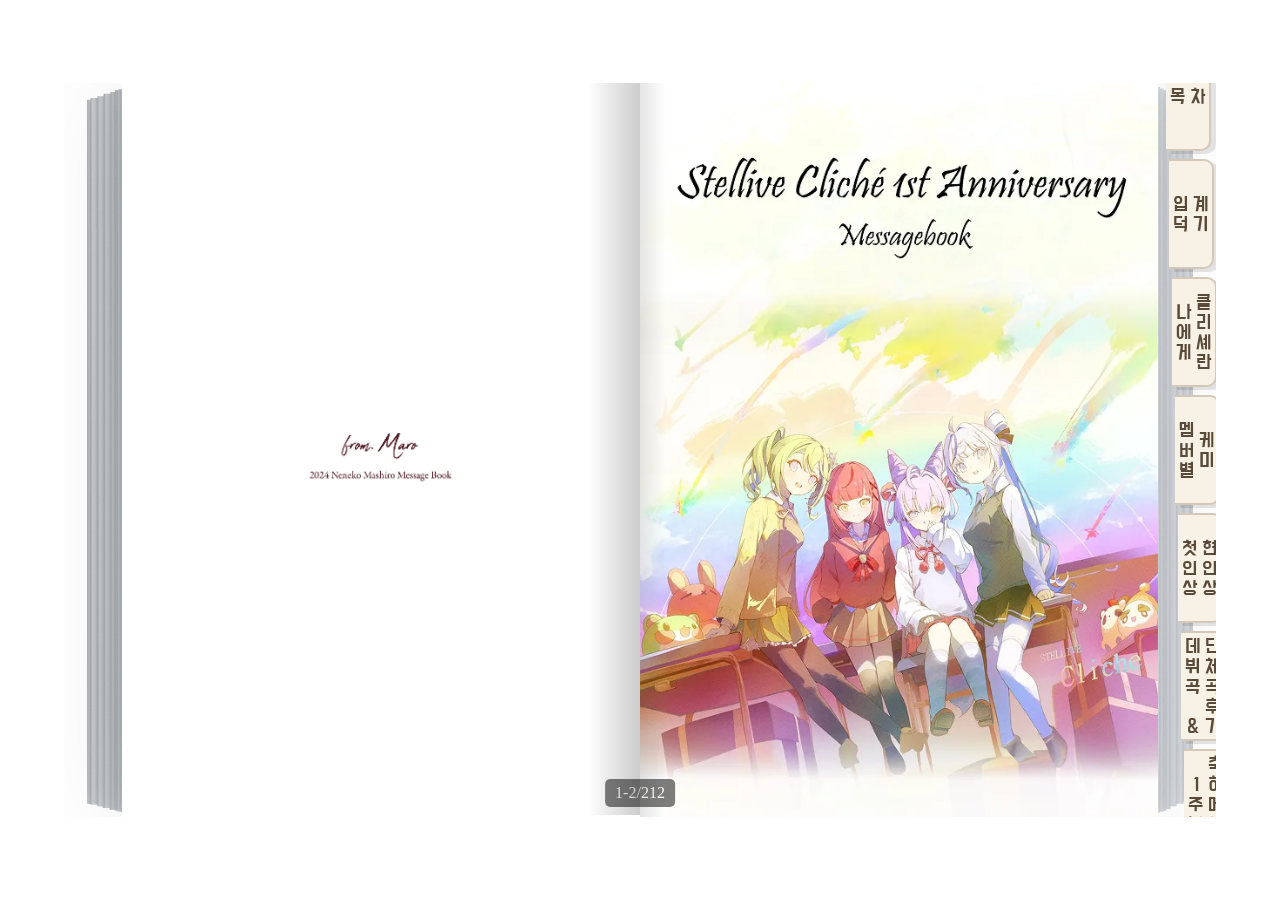
<file: index.html>
<!DOCTYPE html>
<html lang="ko">
<head>
    <meta charset="UTF-8">
    <meta name="viewport" content="width=device-width, initial-scale=1.0">
    <title>메세지북 연습</title>
    <link rel="stylesheet" href="styles.css">
    <link rel="preconnect" href="https://fonts.googleapis.com">
    <link rel="preconnect" href="https://fonts.gstatic.com" crossorigin>
    <link href="https://fonts.googleapis.com/css2?family=Do+Hyeon&display=swap" rel="stylesheet">
</head>
<body>
<div class="ebook-container">
    <div class="page-layout">
        <div class="page left-page" id="leftPage">
            <img id="leftImage" src="" alt="왼쪽 페이지 이미지">
        </div>
        <div class="page right-page" id="rightPage">
            <img id="rightImage" src="" alt="오른쪽 페이지 이미지">
            <ul class="bookmark-container">
                <li class="bookmark" data-page="0">목<br>차</li>
                <li class="bookmark" data-page="40">입덕<br>계기</li>
                <li class="bookmark" data-page="80">나에게<br>클리셰란</li>
                <li class="bookmark" data-page="120">멤버별<br>케미</li>
                <li class="bookmark" data-page="160">첫인상<br>현인상</li>
                <li class="bookmark" data-page="160">데뷔곡 &<br>단체곡후기</li>
                <li class="bookmark" data-page="160">1주년<br>축하메세지</li>
            </ul>
        </div>
    </div>
    <div id="pageCounter">0 / 0</div>
</div>
<script src="script.js"></script>
</body>
</html>
</file>
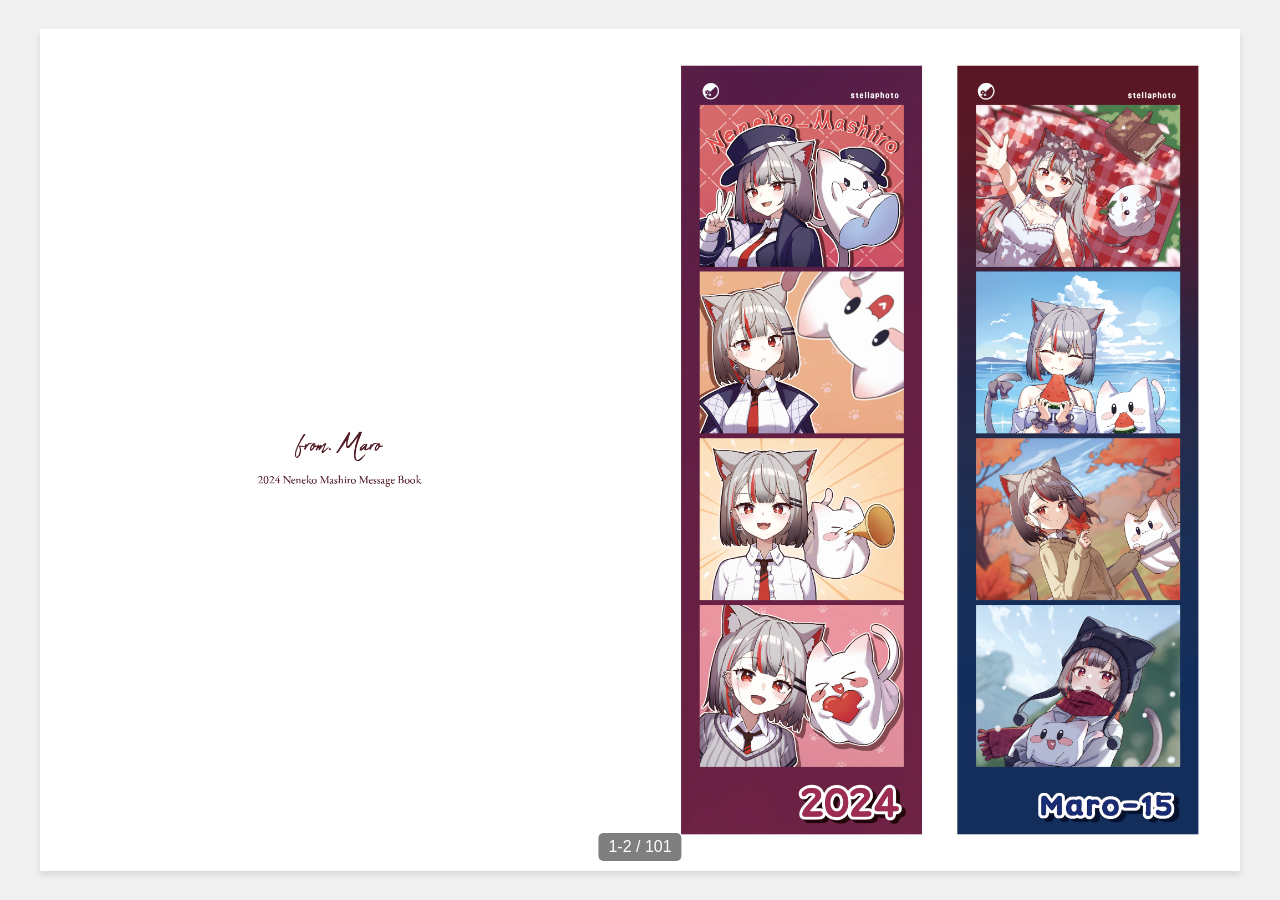
<file: main/index.html>
<!DOCTYPE html>
<html lang="ko">
<head>
    <meta charset="UTF-8">
    <meta name="viewport" content="width=device-width, initial-scale=1.0">
    <title>반응형 eBook 뷰어</title>
    <link rel="stylesheet" href="styles.css">
</head>
<body>
<div class="ebook-container">
    <div class="page-layout">
        <div class="page left-page" id="leftPage">
            <img id="leftImage" src="" alt="왼쪽 페이지 이미지">
        </div>
        <div class="page right-page" id="rightPage">
            <img id="rightImage" src="" alt="오른쪽 페이지 이미지">
        </div>
    </div>
    <div id="pageCounter">0 / 0</div>
</div>
<script src="script.js"></script>
</body>
</html>
</file>
<file: styles.css>
* {
    box-sizing: border-box;
    margin: 0;
    padding: 0;
}

body {
    display: flex;
    justify-content: center;
    align-items: center;
    min-height: 100vh;
    background-color: white;
    overflow: auto;
}

.ebook-container {
    width: 90%;
    max-width: 1400px;
    height: auto;
    display: flex;
    justify-content: center;
    align-items: center;
    background-color: white;
    overflow: hidden;
    will-change: transform;

    background-image: url('images/book-background.jpg');
    background-size: 96%;
    background-position: center;
    background-repeat: no-repeat;
}

.page-layout {
    display: flex;
    width: 90%;
    height: auto;
    margin: 0 auto;
    gap: 0;
    box-shadow: 0 0 100px 0 rgba(0,0,0,0.1);
}

.page {
    flex: 1;
    height: 100%;
    display: flex;
    justify-content: center;
    align-items: center;
    cursor: pointer;
    user-select: none;
    -webkit-user-select: none;
    -moz-user-select: none;
    -ms-user-select: none;
}

.page img {
    width: 100%;
    height: 100%;
    object-fit: cover;
    pointer-events: none;
    margin: 0;
    display: block;
    user-select: none;
    -webkit-user-select: none;
    -moz-user-select: none;
    -ms-user-select: none;
    pointer-events: none;
}

.left-page {
    position: relative;
}

.left-page::after {
    content: '';
    position: absolute;
    top: 0;
    right: 0;
    width: 10%;
    height: 100%;
    background: linear-gradient(
        to left,
        rgba(0, 0, 0, 0.2) 0%,
        rgba(0, 0, 0, 0.1) 50%,
        rgba(0, 0, 0, 0) 100%
    );
    z-index: 10;
    pointer-events: none;
}

.right-page {
    position: relative;
}

.right-page::before {
    content: '';
    position: absolute;
    top: 0;
    left: 0;
    width: 5%;
    height: 100%;
    background: linear-gradient(
        to right,
        rgba(0, 0, 0, 0.1) 0%,
        rgba(0, 0, 0, 0) 100%
    );
    z-index: 10;
    pointer-events: none;
}

.bookmark-container {
    position: absolute;
    right: -53px;
    top: 50%;
    transform: translateY(-50%);
    display: flex;
    flex-direction: column;
    gap: 8px;
    z-index: 20;
}

.bookmark {
    background-color: #f8f1e5;
    color: #5a4a3a;
    width: 45px;
    height: 110px;
    writing-mode: vertical-lr;
    font-family: 'Do Hyeon', sans-serif;
    font-size: 20px;
    border: 2px solid #d4c9b8;
    border-left: none;
    border-radius: 0 10px 10px 0;
    box-shadow: 5px 3px rgba(0,0,0,0.1);
    cursor: pointer;

    padding: 3px 0 0 2px;
    line-height: 20px;
    text-align: center;
    text-orientation: upright;
    letter-spacing: 0;

    overflow: hidden;
    /transition: all 0.3s ease;
}

.bookmark:nth-child(1) { transform: translateX(0); } /* 목차 */
.bookmark:nth-child(2) { transform: translateX(3px); }
.bookmark:nth-child(3) { transform: translateX(6px); }
.bookmark:nth-child(4) { transform: translateX(9px); }
.bookmark:nth-child(5) { transform: translateX(12px); }
.bookmark:nth-child(6) { transform: translateX(15px); }
.bookmark:nth-child(7) { transform: translateX(18px); }

.bookmark.active {
    background-color: #5a4a3a;
    color: #f8f1e5;
    width: 45px;
}

#pageCounter {
    position: absolute;
    bottom: 10px;
    left: 50%;
    transform: translateX(-50%);
    background-color: rgba(0,0,0,0.5);
    color: white;
    padding: 5px 10px;
    border-radius: 5px;
}
</file>
<file: main/styles.css>
* {
    box-sizing: border-box;
    margin: 0;
    padding: 0;
}

body {
    display: flex;
    justify-content: center;
    align-items: center;
    min-height: 100vh;
    background-color: #f0f0f0;
    font-family: Arial, sans-serif;
}

.ebook-container {
    position: relative;
    width: 100%;
    max-width: 1200px;
    height: 100vh;
    max-height: 842px; /* A4 세로 크기 */
    background-color: white;
    box-shadow: 0 4px 6px rgba(0,0,0,0.1);
    overflow: hidden;
}

.page-layout {
    display: flex;
    width: 100%;
    height: 100%;
}

.page {
    height: 100%;
    display: flex;
    justify-content: center;
    align-items: center;
    cursor: pointer;
}

/* PC 모드 */
@media (min-width: 769px) {
    .page {
        width: 50%;
    }

    .page:hover {
        background-color: rgba(0,0,0,0.05);
    }
}

/* 모바일 모드 */
@media (max-width: 768px) {
    .page-layout {
        flex-direction: column;
    }

    .page {
        width: 100%;
        height:100%;
    }

    .right-page {
        display: none;
    }
}

.page img {
    max-width: 100%;
    max-height: 100%;
    object-fit: contain;
}

#pageCounter {
    position: absolute;
    bottom: 10px;
    left: 50%;
    transform: translateX(-50%);
    background-color: rgba(0,0,0,0.5);
    color: white;
    padding: 5px 10px;
    border-radius: 5px;
}
</file>
